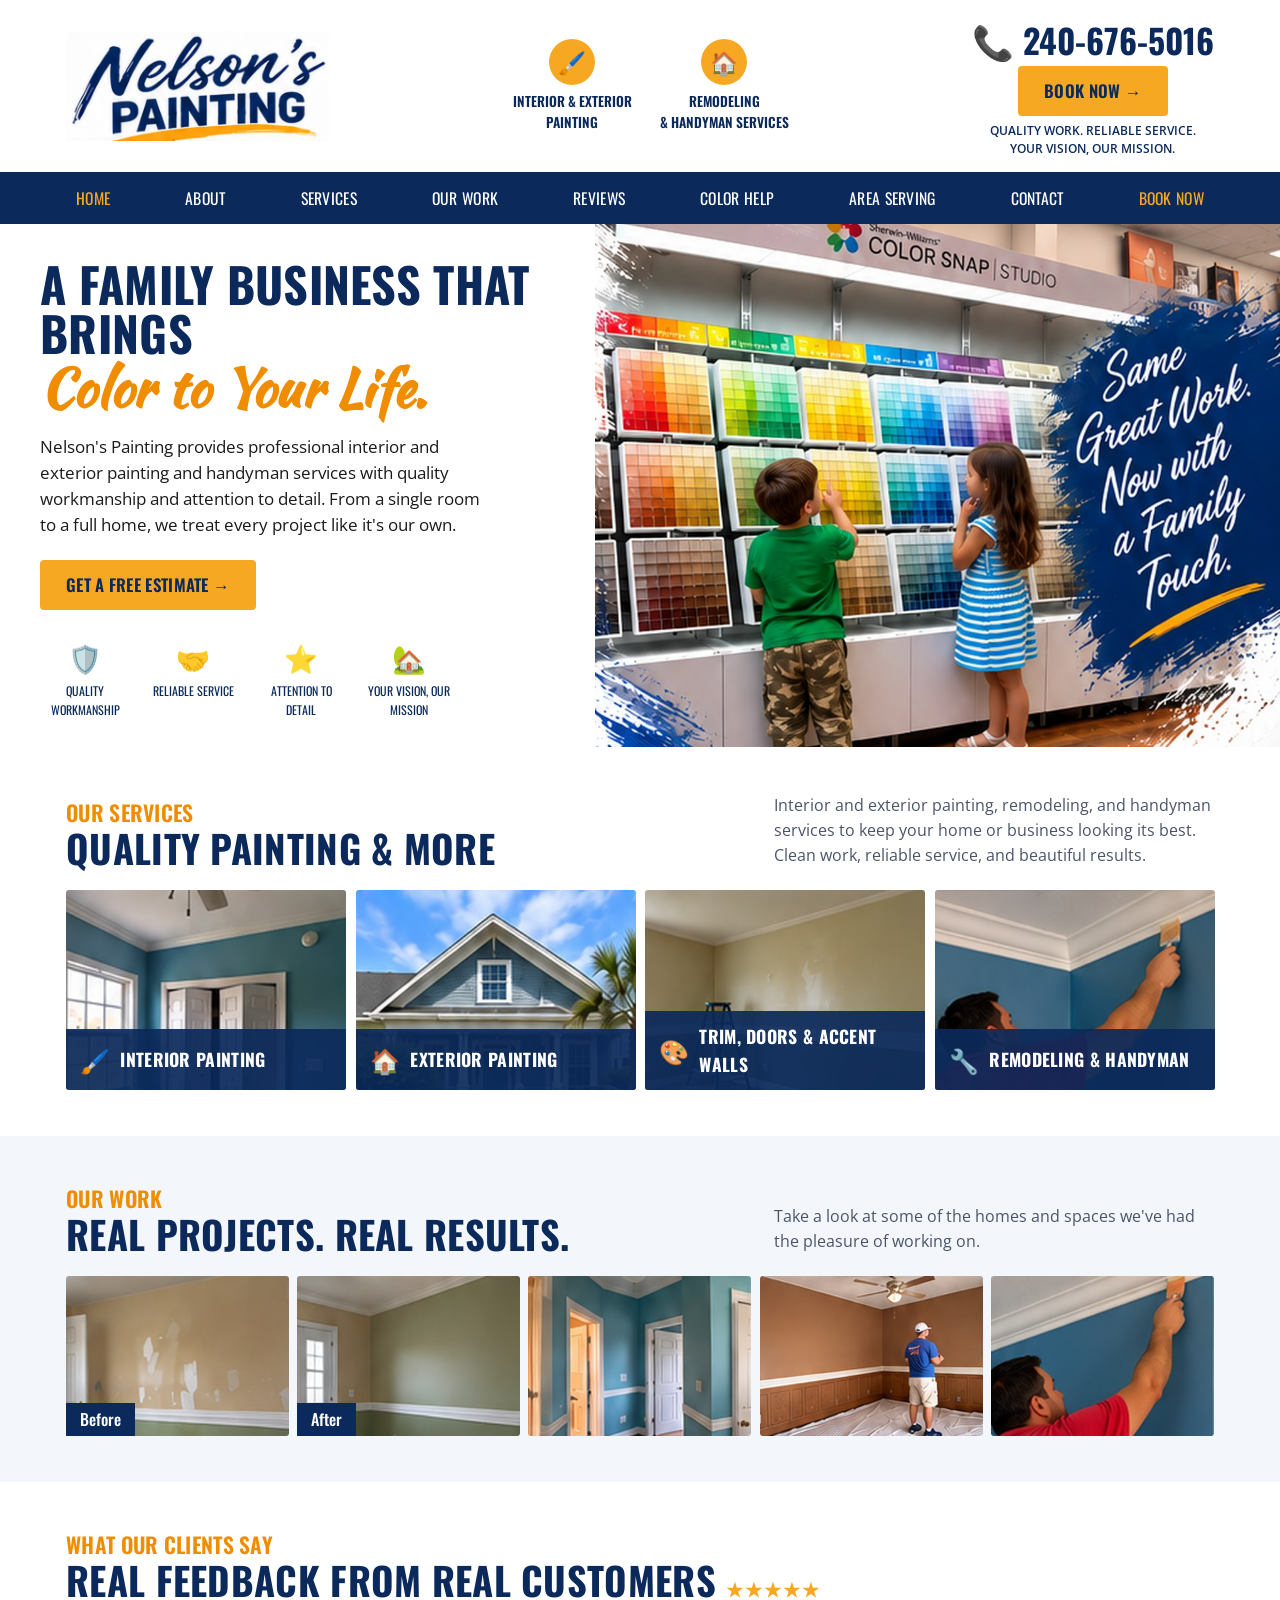
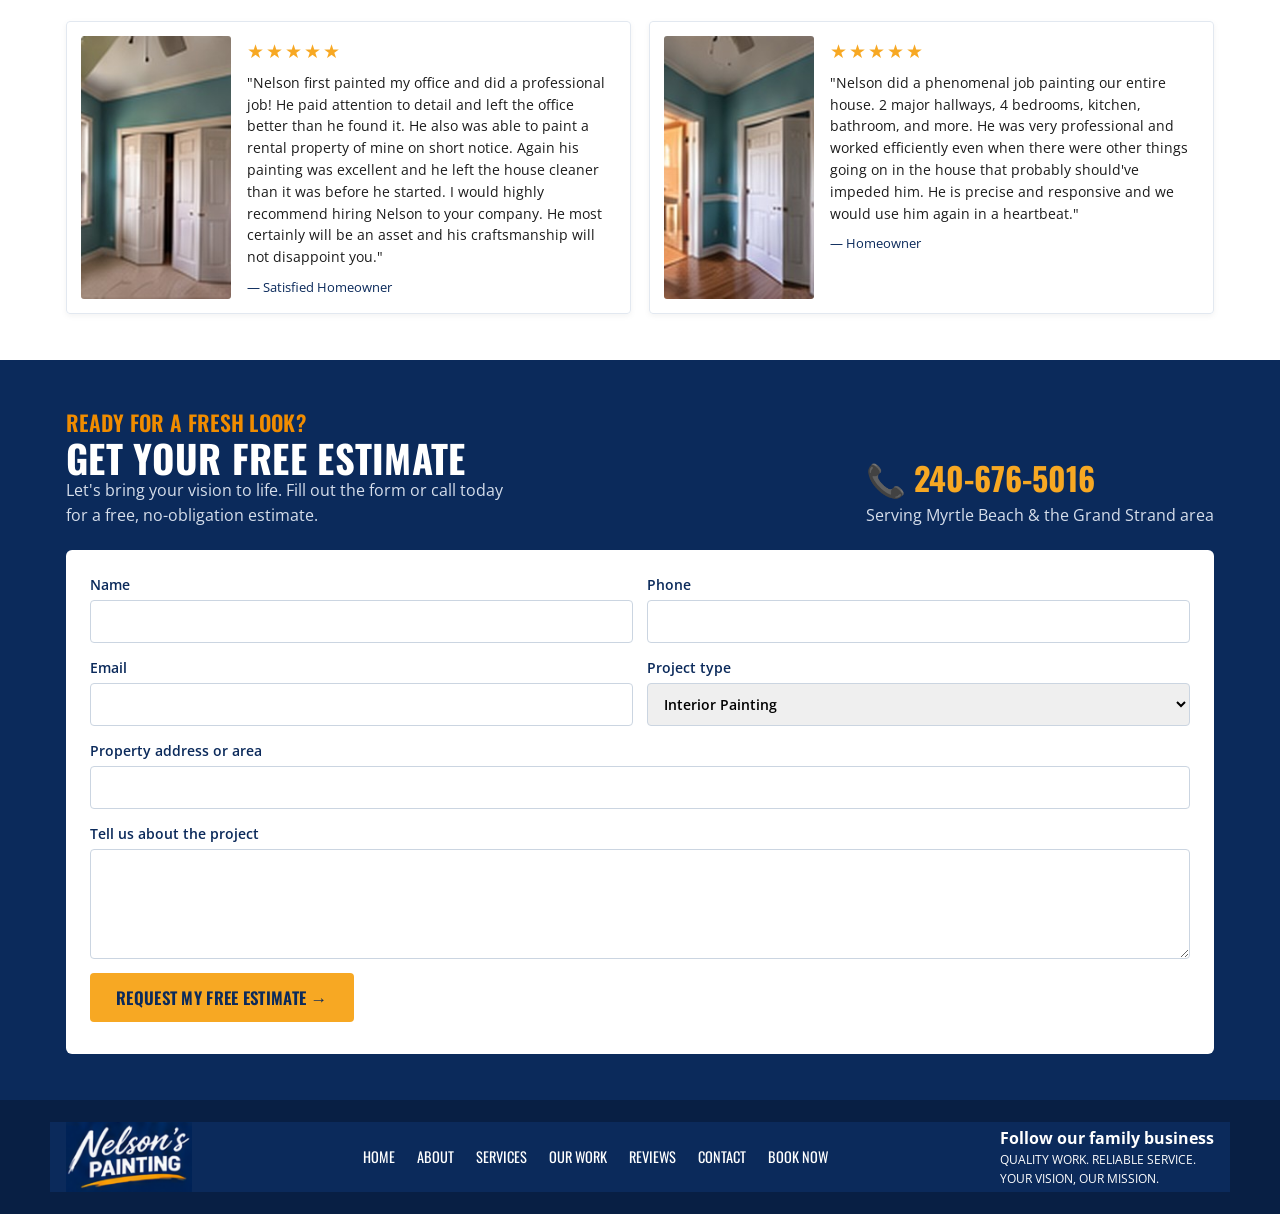
<file: index.html>
<!doctype html>
<html lang="en">
<head>
<meta charset="utf-8">
<meta name="viewport" content="width=device-width, initial-scale=1">
<title>Nelson's Painting | Interior & Exterior Painting, Myrtle Beach SC</title>
<meta name="description" content="Nelson's Painting: family-owned interior and exterior painting, remodeling and handyman services in Myrtle Beach and the Grand Strand. Call 240-676-5016 for a free estimate.">
<link rel="preconnect" href="https://fonts.googleapis.com">
<link rel="preconnect" href="https://fonts.gstatic.com" crossorigin>
<link href="https://fonts.googleapis.com/css2?family=Oswald:wght@500;600;700&family=Kaushan+Script&family=Open+Sans:wght@400;600&display=swap" rel="stylesheet">
<link rel="stylesheet" href="styles.css?v=2">
<script>
  // Turn on scroll animations only if supported and the visitor allows motion.
  if ("IntersectionObserver" in window && !matchMedia("(prefers-reduced-motion: reduce)").matches) {
    document.documentElement.classList.add("reveal-on");
    setTimeout(function () { if (!window.__revealReady) document.documentElement.classList.remove("reveal-on"); }, 3000);
  }
</script>
<script src="reveal.js?v=2" defer></script>
</head>
<body>

<header>
  <div class="top">
    <a href="#home" class="logo" aria-label="Nelson's Painting home"><img src="images/logo.png" alt="Nelson's Painting" style="height:110px;width:auto"></a>
    <div class="badges">
      <div class="badge"><div class="ic">🖌️</div>Interior &amp; Exterior<br>Painting</div>
      <div class="badge"><div class="ic">🏠</div>Remodeling<br>&amp; Handyman Services</div>
    </div>
    <div class="call">
      <a class="ph" href="tel:+12406765016">📞 240-676-5016</a><br>
      <a class="btn" href="book.html">Book Now →</a>
      <small>Quality work. Reliable service.<br>Your vision, our mission.</small>
    </div>
  </div>
  <nav>
    <div class="nav">
      <a href="#home" class="active">Home</a><a href="#about">About</a><a href="#services">Services</a>
      <a href="#work">Our Work</a><a href="#reviews">Reviews</a><a href="book.html?project=Color%20Help">Color Help</a>
      <a href="#area">Area Serving</a><a href="#contact">Contact</a><a href="book.html" style="color:var(--orange)">Book Now</a>
    </div>
  </nav>
</header>

<main>
  <div class="hero" id="home">
    <div class="hero-text" id="about">
      <h1 data-reveal>A Family Business That Brings <span class="script">Color to Your Life.</span></h1>
      <p data-reveal>Nelson's Painting provides professional interior and exterior painting and handyman services with quality workmanship and attention to detail. From a single room to a full home, we treat every project like it's our own.</p>
      <a class="btn" data-reveal href="#contact">Get a Free Estimate →</a>
      <div class="values" data-reveal>
        <div><span>🛡️</span>Quality Workmanship</div>
        <div><span>🤝</span>Reliable Service</div>
        <div><span>⭐</span>Attention to Detail</div>
        <div><span>🏡</span>Your Vision, Our Mission</div>
      </div>
    </div>
    <div class="hero-img" data-reveal="right" role="img" aria-label="Kids picking paint colors — Same great work, now with a family touch"></div>
  </div>

  <section id="services">
    <div class="wrap">
      <div class="head">
        <div data-reveal="left"><div class="eyebrow">Our Services</div><h2>Quality Painting &amp; More</h2></div>
        <div data-reveal="right"><p>Interior and exterior painting, remodeling, and handyman services to keep your home or business looking its best. Clean work, reliable service, and beautiful results.</p></div>
      </div>
      <div class="grid4">
        <div class="card" data-reveal style="background-image:url('images/interior.jpg')"><h3><span>🖌️</span>Interior Painting</h3></div>
        <div class="card" data-reveal style="background-image:url('images/exterior.jpg')"><h3><span>🏠</span>Exterior Painting</h3></div>
        <div class="card" data-reveal style="background-image:url('images/trim.jpg')"><h3><span>🎨</span>Trim, Doors &amp; Accent Walls</h3></div>
        <div class="card" data-reveal style="background-image:url('images/handyman.jpg')"><h3><span>🔧</span>Remodeling &amp; Handyman</h3></div>
      </div>
    </div>
  </section>

  <section id="work">
    <div class="wrap">
      <div class="head">
        <div data-reveal="left"><div class="eyebrow">Our Work</div><h2>Real Projects. Real Results.</h2></div>
        <p data-reveal="right">Take a look at some of the homes and spaces we've had the pleasure of working on.</p>
      </div>
      <div class="gallery">
        <div data-reveal="zoom" style="background-image:url('images/before.jpg')"><b>Before</b></div>
        <div data-reveal="zoom" style="background-image:url('images/after.jpg')"><b>After</b></div>
        <div data-reveal="zoom" style="background-image:url('images/work1.jpg')"></div>
        <div data-reveal="zoom" style="background-image:url('images/work2.jpg')"></div>
        <div data-reveal="zoom" style="background-image:url('images/work3.jpg')"></div>
      </div>
    </div>
  </section>

  <section id="reviews">
    <div class="wrap">
      <div class="head"><div data-reveal><div class="eyebrow">What Our Clients Say</div><h2>Real Feedback from Real Customers <span class="stars">★★★★★</span></h2></div></div>
      <div class="reviews">
        <div class="review" data-reveal>
          <div class="ph" style="background-image:url('images/review1.jpg')"></div>
          <div><div class="stars">★★★★★</div>
            <p>"Nelson first painted my office and did a professional job! He paid attention to detail and left the office better than he found it. He also was able to paint a rental property of mine on short notice. Again his painting was excellent and he left the house cleaner than it was before he started. I would highly recommend hiring Nelson to your company. He most certainly will be an asset and his craftsmanship will not disappoint you."</p>
            <cite>— Satisfied Homeowner</cite></div>
        </div>
        <div class="review" data-reveal>
          <div class="ph" style="background-image:url('images/review2.jpg')"></div>
          <div><div class="stars">★★★★★</div>
            <p>"Nelson did a phenomenal job painting our entire house. 2 major hallways, 4 bedrooms, kitchen, bathroom, and more. He was very professional and worked efficiently even when there were other things going on in the house that probably should've impeded him. He is precise and responsive and we would use him again in a heartbeat."</p>
            <cite>— Homeowner</cite></div>
        </div>
      </div>
    </div>
  </section>

  <section id="contact">
    <div class="wrap">
      <div class="head">
        <div data-reveal="left"><div class="eyebrow">Ready for a Fresh Look?</div><h2>Get Your Free Estimate</h2>
          <p>Let's bring your vision to life. Fill out the form or call today for a free, no-obligation estimate.</p></div>
        <div data-reveal="right"><a class="cta-phone" href="tel:+12406765016">📞 240-676-5016</a><p id="area">Serving Myrtle Beach &amp; the Grand Strand area</p></div>
      </div>
            <form id="estimate" data-reveal action="https://formsubmit.co/nelson.santos.painting@gmail.com" method="POST">
        <label>Name<input name="name" required autocomplete="name"></label>
        <label>Phone<input name="phone" type="tel" required autocomplete="tel"></label>
        <label>Email<input name="email" type="email" autocomplete="email"></label>
        <label>Project type
          <select name="project">
            <option>Interior Painting</option><option>Exterior Painting</option>
            <option>Trim, Doors &amp; Accent Walls</option><option>Remodeling / Handyman</option><option>Color Help</option><option>Other</option>
          </select></label>
        <label class="full">Property address or area<input name="address" autocomplete="street-address"></label>
        <label class="full">Tell us about the project<textarea name="message"></textarea></label>
        <input type="hidden" name="_template" value="table">
        <input type="hidden" name="_next" value="https://nelsonspaintingmb.com/thanks.html">
        <input type="hidden" name="_captcha" value="false">
        <input type="text" name="_honey" style="display:none" tabindex="-1" autocomplete="off">
        <input type="hidden" name="_subject" value="New estimate request — Nelson's Painting website">
        <div class="full"><button class="btn" type="submit">Request My Free Estimate →</button>
          <p class="form-note" id="form-status" role="status"></p></div>
      </form>
    </div>
  </section>
</main>

<footer>
  <div class="wrap foot">
    <a href="#home" class="logo"><img src="images/logo-white.png" alt="Nelson's Painting" style="height:70px;width:auto"></a>
    <nav><a href="#home">Home</a><a href="#about">About</a><a href="#services">Services</a><a href="#work">Our Work</a><a href="#reviews">Reviews</a><a href="#contact">Contact</a><a href="book.html">Book Now</a></nav>
    <div><b>Follow our family business</b><small>Quality work. Reliable service.<br>Your vision, our mission.</small></div>
  </div>
</footer>

</body>
</html>
</file>
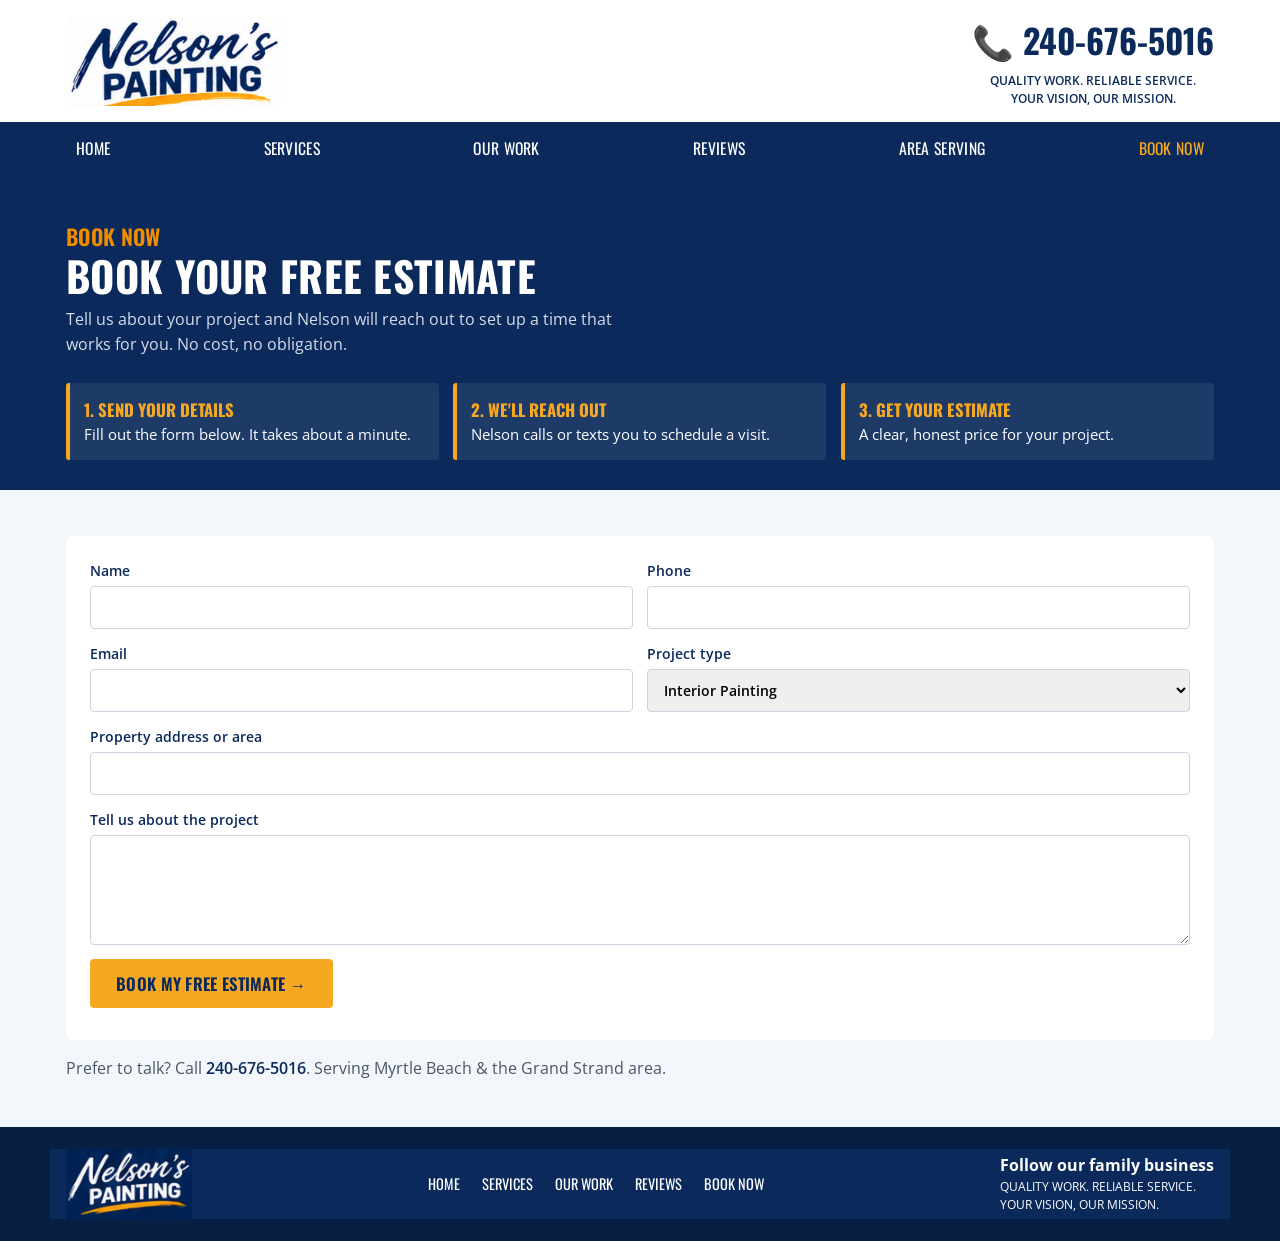
<file: book.html>
<!doctype html>
<html lang="en">
<head>
<meta charset="utf-8">
<meta name="viewport" content="width=device-width, initial-scale=1">
<title>Book Now | Nelson's Painting, Myrtle Beach SC</title>
<meta name="description" content="Book a free painting estimate with Nelson's Painting in Myrtle Beach and the Grand Strand. Send your project details or call 240-676-5016.">
<link rel="preconnect" href="https://fonts.googleapis.com">
<link rel="preconnect" href="https://fonts.gstatic.com" crossorigin>
<link href="https://fonts.googleapis.com/css2?family=Oswald:wght@500;600;700&family=Kaushan+Script&family=Open+Sans:wght@400;600&display=swap" rel="stylesheet">
<link rel="stylesheet" href="styles.css?v=2">
<script>
  // Turn on scroll animations only if supported and the visitor allows motion.
  if ("IntersectionObserver" in window && !matchMedia("(prefers-reduced-motion: reduce)").matches) {
    document.documentElement.classList.add("reveal-on");
    setTimeout(function () { if (!window.__revealReady) document.documentElement.classList.remove("reveal-on"); }, 3000);
  }
</script>
<script src="reveal.js?v=2" defer></script>
</head>
<body>

<header>
  <div class="top">
    <a href="index.html" class="logo" aria-label="Nelson's Painting home"><img src="images/logo.png" alt="Nelson's Painting" style="height:90px;width:auto"></a>
    <div class="call">
      <a class="ph" href="tel:+12406765016">📞 240-676-5016</a>
      <small>Quality work. Reliable service.<br>Your vision, our mission.</small>
    </div>
  </div>
  <nav>
    <div class="nav">
      <a href="index.html">Home</a><a href="index.html#services">Services</a><a href="index.html#work">Our Work</a>
      <a href="index.html#reviews">Reviews</a><a href="index.html#area">Area Serving</a><a href="book.html" class="active">Book Now</a>
    </div>
  </nav>
</header>

<main>
  <div class="book-hero">
    <div class="wrap">
      <div class="eyebrow" data-reveal>Book Now</div>
      <h1 data-reveal>Book Your Free Estimate</h1>
      <p data-reveal>Tell us about your project and Nelson will reach out to set up a time that works for you. No cost, no obligation.</p>
      <div class="book-steps">
        <div data-reveal><b>1. Send your details</b>Fill out the form below. It takes about a minute.</div>
        <div data-reveal><b>2. We'll reach out</b>Nelson calls or texts you to schedule a visit.</div>
        <div data-reveal><b>3. Get your estimate</b>A clear, honest price for your project.</div>
      </div>
    </div>
  </div>

  <section id="book-form">
    <div class="wrap">
      <form id="estimate" data-reveal action="https://formsubmit.co/nelson.santos.painting@gmail.com" method="POST">
        <label>Name<input name="name" required autocomplete="name"></label>
        <label>Phone<input name="phone" type="tel" required autocomplete="tel"></label>
        <label>Email<input name="email" type="email" autocomplete="email"></label>
        <label>Project type
          <select name="project" id="project">
            <option>Interior Painting</option><option>Exterior Painting</option>
            <option>Trim, Doors &amp; Accent Walls</option><option>Remodeling / Handyman</option><option>Color Help</option><option>Other</option>
          </select></label>
        <label class="full">Property address or area<input name="address" autocomplete="street-address"></label>
        <label class="full">Tell us about the project<textarea name="message"></textarea></label>
        <input type="hidden" name="_template" value="table">
        <input type="hidden" name="_next" value="https://nelsonspaintingmb.com/thanks.html">
        <input type="hidden" name="_captcha" value="false">
        <input type="text" name="_honey" style="display:none" tabindex="-1" autocomplete="off">
        <input type="hidden" name="_subject" value="New booking request — Nelson's Painting website">
        <div class="full"><button class="btn" type="submit">Book My Free Estimate →</button>
          <p class="form-note" id="form-status" role="status"></p></div>
      </form>
      <p style="margin-top:16px;color:var(--muted)">Prefer to talk? Call <a href="tel:+12406765016" style="color:var(--navy);font-weight:600">240-676-5016</a>. Serving Myrtle Beach &amp; the Grand Strand area.</p>
    </div>
  </section>
</main>

<footer>
  <div class="wrap foot">
    <a href="index.html" class="logo"><img src="images/logo-white.png" alt="Nelson's Painting" style="height:70px;width:auto"></a>
    <nav><a href="index.html">Home</a><a href="index.html#services">Services</a><a href="index.html#work">Our Work</a><a href="index.html#reviews">Reviews</a><a href="book.html">Book Now</a></nav>
    <div><b>Follow our family business</b><small>Quality work. Reliable service.<br>Your vision, our mission.</small></div>
  </div>
</footer>

<script>
// Preselect project type from the link (e.g. book.html?project=Color%20Help)
const want = new URLSearchParams(location.search).get('project');
if (want) { const sel = document.getElementById('project'); [...sel.options].forEach(o => { if (o.text === want) sel.value = o.text; }); }
</script>
</body>
</html>
</file>
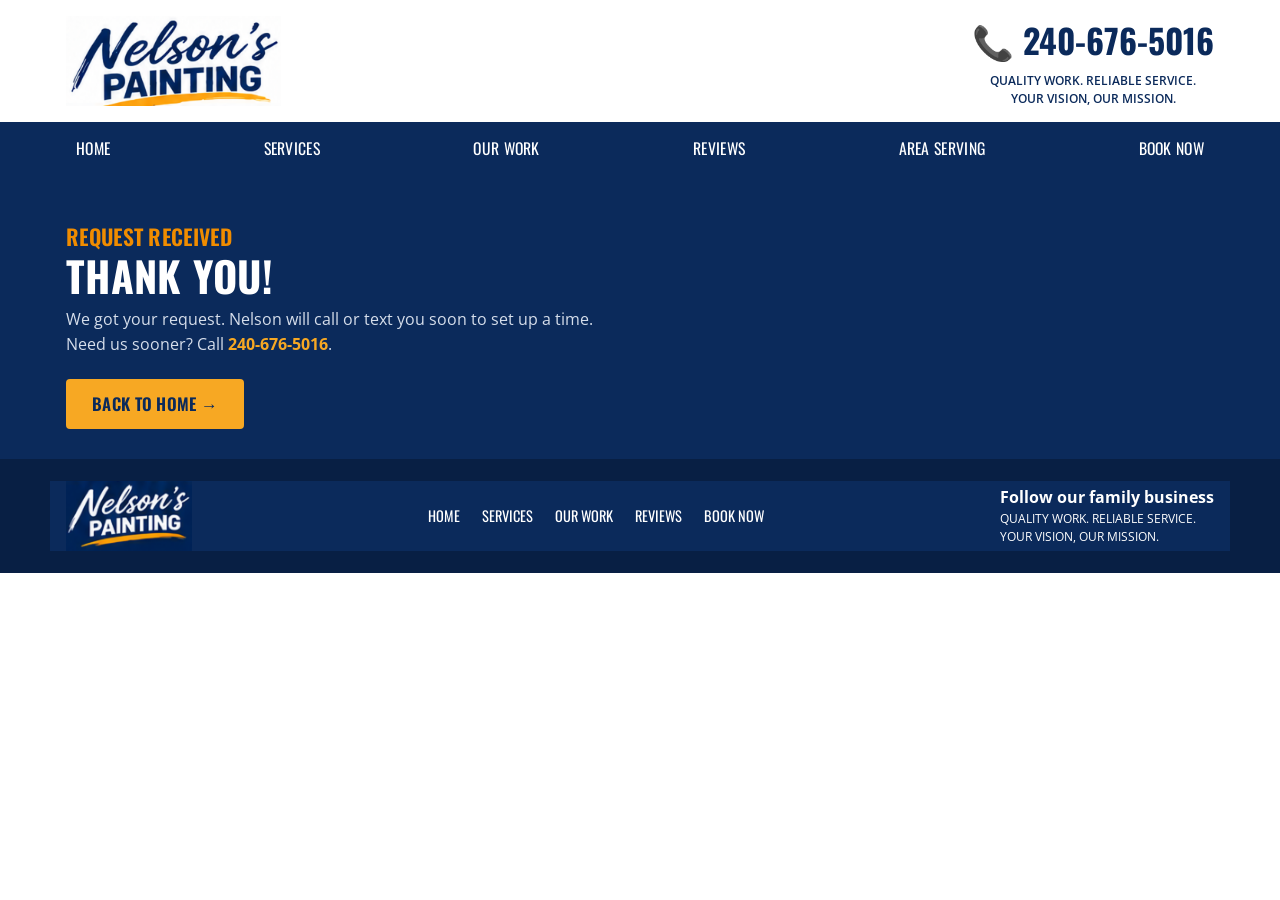
<file: thanks.html>
<!doctype html>
<html lang="en">
<head>
<meta charset="utf-8">
<meta name="viewport" content="width=device-width, initial-scale=1">
<title>Thank You | Nelson's Painting</title>
<meta name="description" content="Book a free painting estimate with Nelson's Painting in Myrtle Beach and the Grand Strand. Send your project details or call 240-676-5016.">
<link rel="preconnect" href="https://fonts.googleapis.com">
<link rel="preconnect" href="https://fonts.gstatic.com" crossorigin>
<link href="https://fonts.googleapis.com/css2?family=Oswald:wght@500;600;700&family=Kaushan+Script&family=Open+Sans:wght@400;600&display=swap" rel="stylesheet">
<link rel="stylesheet" href="styles.css?v=2">
</head>
<body>

<header>
  <div class="top">
    <a href="index.html" class="logo" aria-label="Nelson's Painting home"><img src="images/logo.png" alt="Nelson's Painting" style="height:90px;width:auto"></a>
    <div class="call">
      <a class="ph" href="tel:+12406765016">📞 240-676-5016</a>
      <small>Quality work. Reliable service.<br>Your vision, our mission.</small>
    </div>
  </div>
  <nav>
    <div class="nav">
      <a href="index.html">Home</a><a href="index.html#services">Services</a><a href="index.html#work">Our Work</a>
      <a href="index.html#reviews">Reviews</a><a href="index.html#area">Area Serving</a><a href="book.html">Book Now</a>
    </div>
  </nav>
</header>

<main>
  <div class="book-hero">
    <div class="wrap">
      <div class="eyebrow">Request Received</div>
      <h1>Thank You!</h1>
      <p>We got your request. Nelson will call or text you soon to set up a time. Need us sooner? Call <a href="tel:+12406765016" style="color:var(--orange);font-weight:700">240-676-5016</a>.</p>
      <p style="margin-top:22px"><a class="btn" href="index.html">Back to Home →</a></p>
    </div>
  </div>
</main>

<footer>
  <div class="wrap foot">
    <a href="index.html" class="logo"><img src="images/logo-white.png" alt="Nelson's Painting" style="height:70px;width:auto"></a>
    <nav><a href="index.html">Home</a><a href="index.html#services">Services</a><a href="index.html#work">Our Work</a><a href="index.html#reviews">Reviews</a><a href="book.html">Book Now</a></nav>
    <div><b>Follow our family business</b><small>Quality work. Reliable service.<br>Your vision, our mission.</small></div>
  </div>
</footer>

</body>
</html>
</file>
<file: styles.css>
:root{
  --navy:#0b2a5b; --navy-dark:#081f44; --orange:#f7a823; --orange-deep:#f08c00;
  --ink:#1b1b1b; --muted:#4a5568; --light:#f3f6fb; --white:#fff;
}
*{box-sizing:border-box;margin:0;padding:0}
html{scroll-behavior:smooth}
body{font-family:'Open Sans',sans-serif;color:var(--ink);background:var(--white);line-height:1.55}
a{color:inherit;text-decoration:none}
img{max-width:100%;display:block}
.wrap{max-width:1180px;margin:0 auto;padding:0 16px}
h1,h2,h3,.nav a,.btn,.eyebrow{font-family:'Oswald',sans-serif;text-transform:uppercase;letter-spacing:.3px}
.script{font-family:'Kaushan Script',cursive;text-transform:none;color:var(--orange-deep)}
.btn{display:inline-flex;align-items:center;gap:8px;background:var(--orange);color:var(--navy);font-weight:600;padding:12px 26px;border-radius:4px;font-size:1.05rem;border:0;cursor:pointer;transition:background .2s}
.btn:hover{background:var(--orange-deep)}
.btn.navy{background:var(--navy);color:#fff;font-size:.9rem;padding:8px 18px}
.btn.navy:hover{background:var(--navy-dark)}

/* Header */
.top{display:flex;align-items:center;justify-content:space-between;gap:20px;padding:14px 16px;max-width:1180px;margin:0 auto;flex-wrap:wrap}
.logo{line-height:.9}
.logo .s{font-family:'Kaushan Script',cursive;color:var(--navy);font-size:2.6rem}
.logo .b{display:block;font-family:'Oswald';font-weight:700;color:var(--navy);font-size:2.2rem;border-bottom:5px solid var(--orange);width:max-content}
.badges{display:flex;gap:28px}
.badge{text-align:center;font-family:'Oswald';color:var(--navy);font-size:.85rem;font-weight:600;text-transform:uppercase}
.badge .ic{width:46px;height:46px;border-radius:50%;background:var(--orange);display:grid;place-items:center;margin:0 auto 6px;font-size:1.4rem}
.call{text-align:center}
.call .ph{font-family:'Oswald';font-weight:700;font-size:2.1rem;color:var(--navy)}
.call small{display:block;font-size:.72rem;color:var(--navy);font-weight:600;margin-top:6px;text-transform:uppercase}
nav{background:var(--navy)}
.nav{display:flex;justify-content:space-between;max-width:1180px;margin:0 auto;padding:0 16px;overflow-x:auto}
.nav a{color:#fff;padding:14px 10px;font-size:.98rem;white-space:nowrap}
.nav a:hover,.nav a.active{color:var(--orange)}

/* Hero */
.hero{display:grid;grid-template-columns:1fr 1.15fr;min-height:460px;background:var(--white)}
.hero-text{padding:36px 28px 28px 40px}
.hero h1{font-size:3rem;line-height:1.02;color:var(--navy)}
.hero h1 .script{display:block;font-size:3.3rem;margin-top:4px}
.hero p{margin:18px 0 22px;font-size:1.05rem;max-width:440px}
.values{display:flex;gap:18px;margin-top:26px;flex-wrap:wrap}
.values div{font-family:'Oswald';font-size:.75rem;color:var(--navy);text-transform:uppercase;text-align:center;width:90px}
.values span{display:block;font-size:1.7rem;margin-bottom:4px}
.hero-img{position:relative;background:#fff right center/cover no-repeat url('images/hero.jpg')}
.hero-tag{position:absolute;right:0;top:12%;background:var(--navy);color:#fff;font-family:'Kaushan Script';font-size:2rem;line-height:1.15;padding:28px 30px;transform:rotate(-8deg);max-width:240px}

/* Sections */
section{padding:46px 0}
.eyebrow{color:var(--orange-deep);font-size:1.35rem;font-weight:600}
.head{display:flex;justify-content:space-between;align-items:flex-end;gap:24px;flex-wrap:wrap;margin-bottom:22px}
.head h2{font-size:2.4rem;color:var(--navy);line-height:1}
.head p{max-width:440px;color:var(--muted)}
.grid4{display:grid;grid-template-columns:repeat(4,1fr);gap:10px}
.card{position:relative;height:200px;background:#cfd8e6 center/cover no-repeat;border-radius:3px;overflow:hidden}
.card h3{position:absolute;left:0;right:0;bottom:0;background:rgba(11,42,91,.92);color:#fff;padding:12px 14px;font-size:1.1rem;display:flex;align-items:center;gap:10px}
.card h3 span{color:var(--orange);font-size:1.5rem}
#work{background:var(--light)}
.gallery{display:grid;grid-template-columns:repeat(5,1fr);gap:8px}
.gallery div{position:relative;height:160px;background:#cfd8e6 center/cover no-repeat;border-radius:3px}
.gallery b{position:absolute;left:0;bottom:0;background:var(--navy);color:#fff;font-family:'Oswald';padding:4px 14px;font-weight:500}
.reviews{display:grid;grid-template-columns:1fr 1fr;gap:18px}
.review{display:flex;gap:16px;border:1px solid #e2e8f0;padding:14px;border-radius:4px;box-shadow:0 2px 6px rgba(0,0,0,.05)}
.review .ph{flex:0 0 150px;background:#cfd8e6 center/cover no-repeat;border-radius:3px;min-height:150px}
.stars{color:var(--orange);font-size:1.2rem;letter-spacing:2px}
.review p{font-size:.88rem;margin:6px 0}
.review cite{color:var(--navy);font-size:.82rem;font-style:normal}

/* Estimate form */
#contact{background:var(--navy);color:#fff}
#contact .head h2{color:#fff}
#contact .head p{color:#d6deeb}
form{display:grid;grid-template-columns:1fr 1fr;gap:14px;background:#fff;color:var(--ink);padding:24px;border-radius:6px}
form label{font-size:.85rem;font-weight:600;color:var(--navy);display:flex;flex-direction:column;gap:5px}
form .full{grid-column:1/-1}
input,select,textarea{font:inherit;padding:10px 12px;border:1px solid #cbd5e1;border-radius:4px;width:100%}
textarea{min-height:110px;resize:vertical}
.form-note{font-size:.85rem;margin-top:8px}
.cta-phone{font-family:'Oswald';font-size:2rem;color:var(--orange);font-weight:700}

footer{background:var(--navy-dark);color:#fff;padding:22px 0}
.foot{background:#0b2a5b;display:flex;justify-content:space-between;align-items:center;gap:20px;flex-wrap:wrap}
.foot .logo .s,.foot .logo .b{color:#fff}
.foot nav{background:none;display:flex;gap:22px;font-family:'Oswald';text-transform:uppercase;font-size:.9rem;flex-wrap:wrap}
.foot small{font-size:.75rem;text-transform:uppercase;display:block}

@media(max-width:900px){
  .badges{display:none}
  .hero{grid-template-columns:1fr}
  .hero-img{min-height:300px}
  .hero-text{padding:28px 16px}
  .hero h1{font-size:2.3rem}.hero h1 .script{font-size:2.5rem}
  .hero-tag{font-size:1.4rem;padding:16px 18px;max-width:170px}
  .grid4{grid-template-columns:1fr 1fr}
  .gallery{grid-template-columns:1fr 1fr}
  .reviews,form{grid-template-columns:1fr}
  .review{flex-direction:column}.review .ph{flex-basis:auto}
  .head h2{font-size:1.9rem}
}

/* Book Now page */
.book-hero{background:var(--navy);color:#fff;padding:46px 0 30px}
.book-hero h1{font-size:2.6rem;line-height:1.05}
.book-hero p{color:#d6deeb;max-width:560px;margin-top:10px}
.book-steps{display:grid;grid-template-columns:repeat(3,1fr);gap:14px;margin:26px 0 0}
.book-steps div{background:rgba(255,255,255,.08);border-left:4px solid var(--orange);padding:14px;border-radius:3px;font-size:.92rem}
.book-steps b{display:block;font-family:'Oswald';text-transform:uppercase;color:var(--orange);font-size:1.05rem}
#book-form{background:var(--light)}
@media(max-width:900px){.book-steps{grid-template-columns:1fr}.book-hero h1{font-size:2rem}}

/* Scroll animations (see reveal.js) */
.reveal-on [data-reveal]{opacity:0;transform:translateY(36px);transition:opacity .6s ease-out,transform .8s cubic-bezier(.34,1.45,.64,1);will-change:opacity,transform}
.reveal-on [data-reveal="left"]{transform:translateX(-48px)}
.reveal-on [data-reveal="right"]{transform:translateX(48px)}
.reveal-on [data-reveal="zoom"]{transform:scale(.9)}
.reveal-on [data-reveal].revealed{opacity:1;transform:none}
</file>
